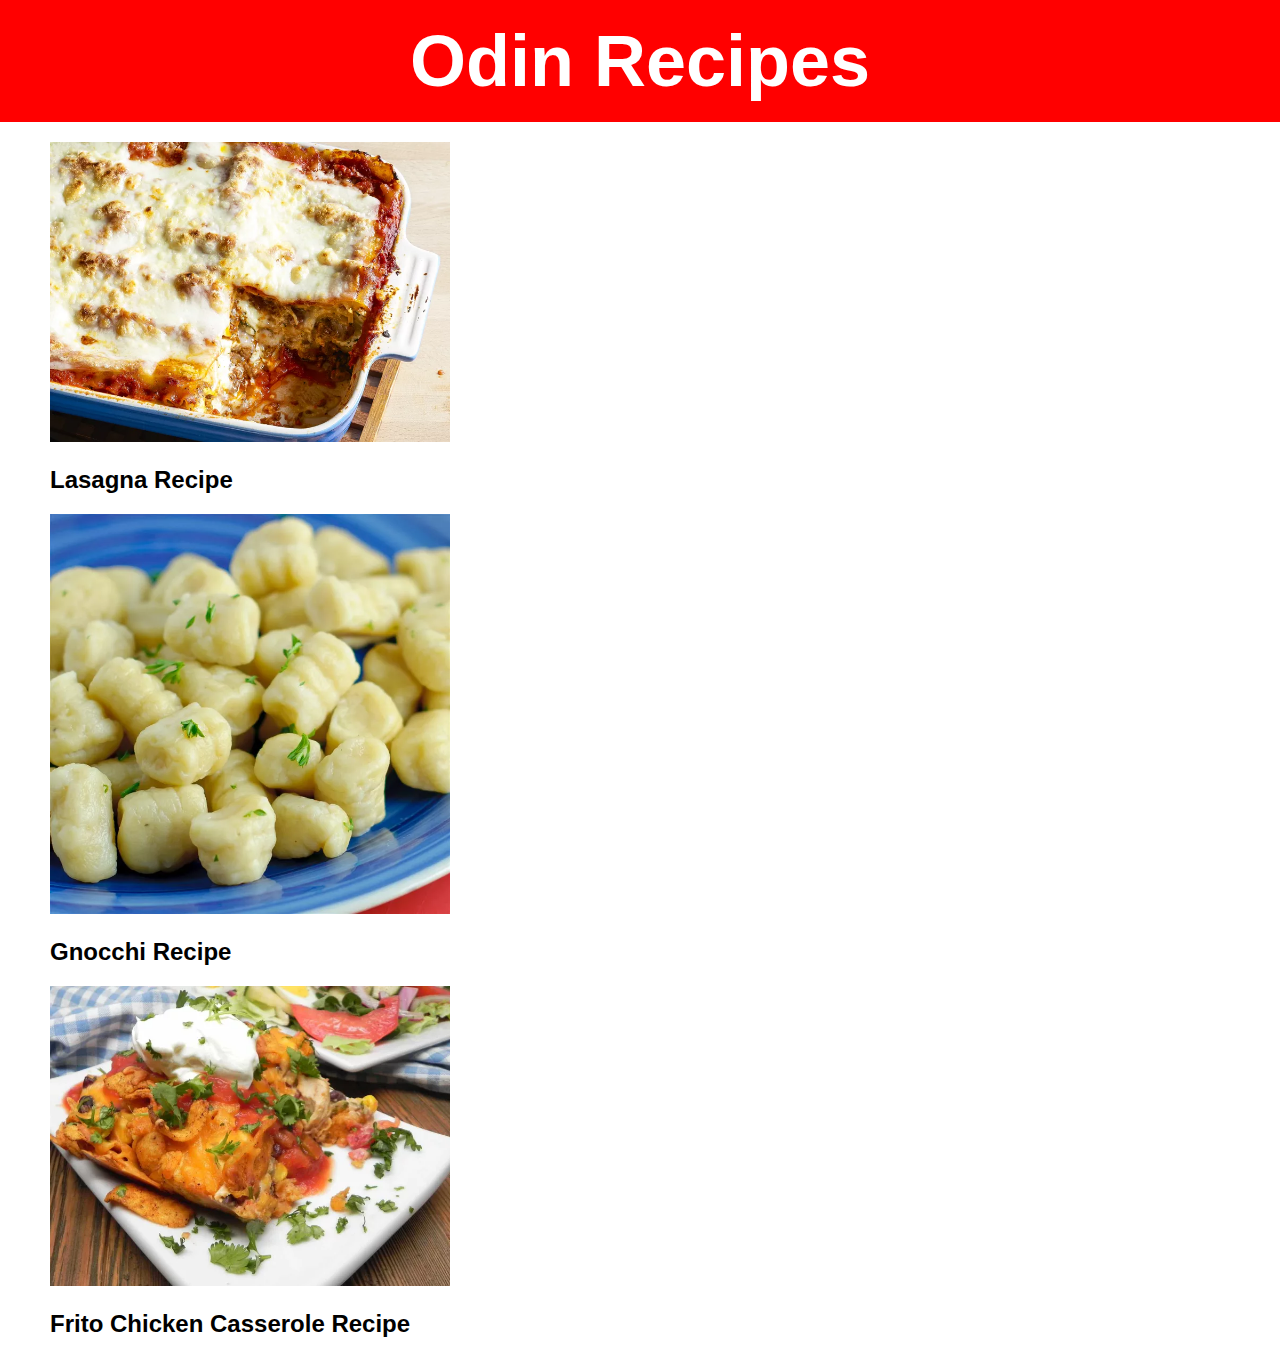
<file: index.html>
<!DOCTYPE html>
<html>
    <head>
        <meta charset="utf-8">
        <title>Odin Recipe</title>
        <link rel="stylesheet" href="style.css">
    </head>

    <body>
        <h1 class="main-banner">Odin Recipes</h1>
        <div class="recipes">
            <div class="lasagna">
                <a href="recipes/lasagna.html"><img src="./images/lasagna-finished.webp" alt="Lasagna"></a>
                <h2>Lasagna Recipe</h2>
            </div>

            <div class="gnocchi">
                <a href="recipes/gnocchi.html"><img src="./images/gnocchi.webp" alt="gnocchi"></a>
                <h2>Gnocchi Recipe</h2>
            </div>

            <div class="frito">
                <a href="recipes/frito-chicken-casserole.html"><img src="./images/frito-chicken-casserole.webp" alt="frito chicken casserole"></a>
                <h2>Frito Chicken Casserole Recipe</h2>
            </div>
        </div>
    </body>
</html>
</file>
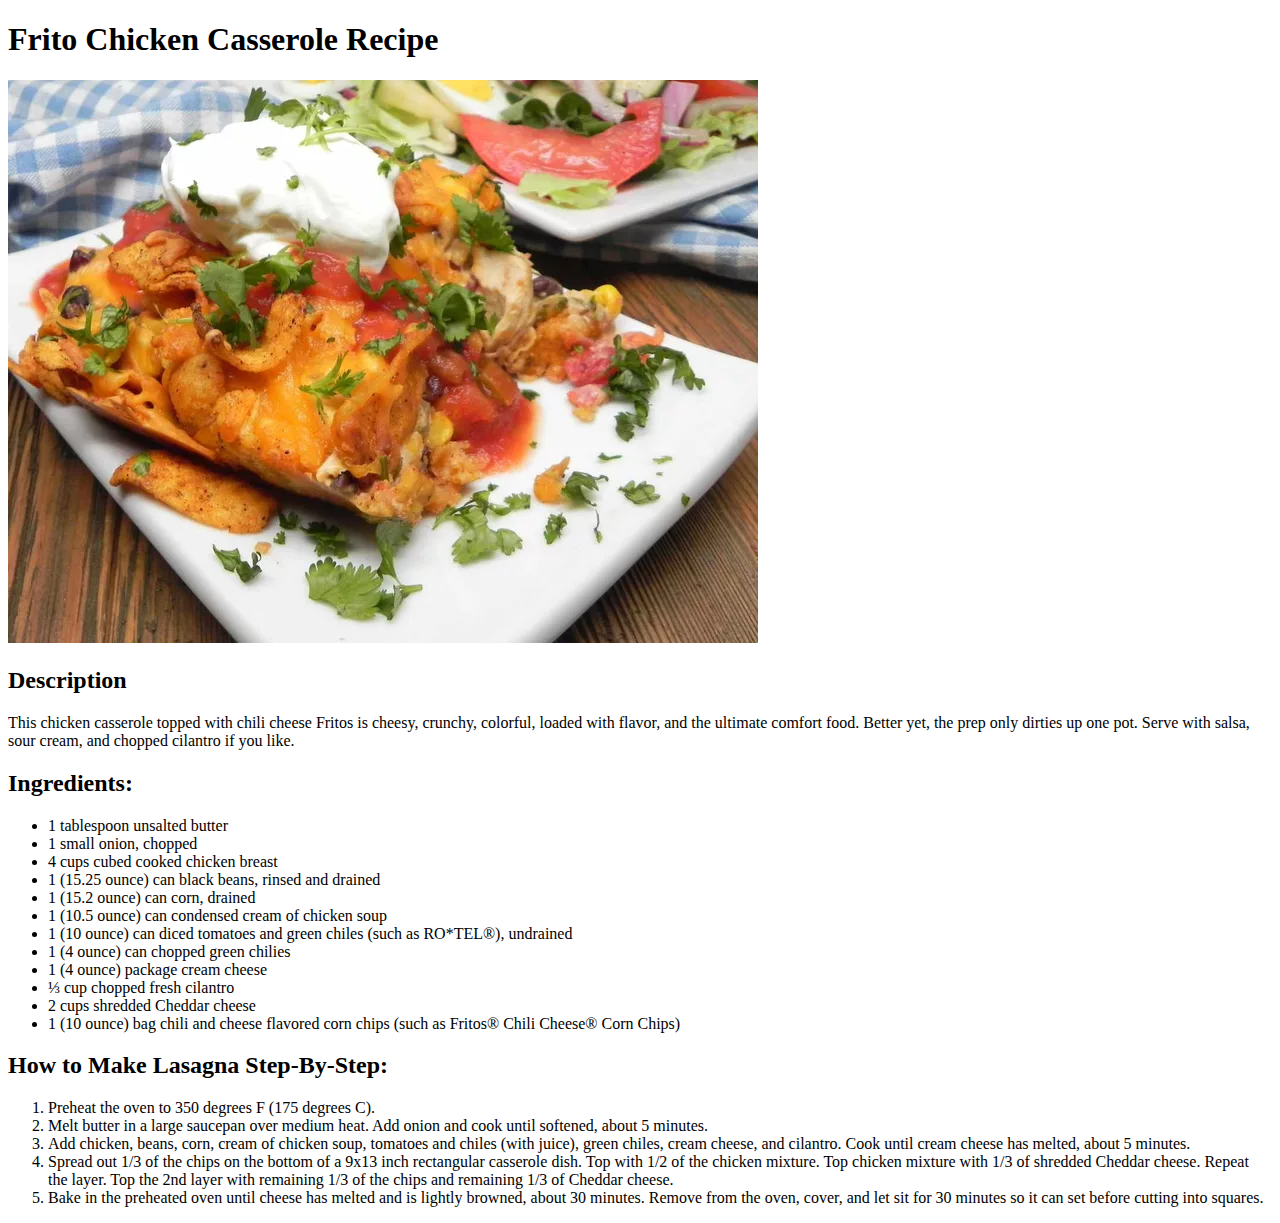
<file: recipes/frito-chicken-casserole.html>
<!DOCTYPE html>
<html>
    <head>
        <meta charset = "utf-8">
        <title>Frito Chicken Casserole Recipe</title>
    </head>
    <body>
        <h1>Frito Chicken Casserole Recipe</h1>
        
        <img src="../images/frito-chicken-casserole.webp" alt="Frito Chicken Casserole">
        <h2>Description</h2>
        <p>This chicken casserole topped with chili cheese Fritos is cheesy, crunchy, colorful, loaded with flavor, and the ultimate comfort food. Better yet, the prep only dirties up one pot. Serve with salsa, sour cream, and chopped cilantro if you like.</p>
        
        <h2>Ingredients:</h2>
        <ul>
            <li>1 tablespoon unsalted butter</li>
            <li>1 small onion, chopped</li>
            <li>4 cups cubed cooked chicken breast</li>
            <li>1 (15.25 ounce) can black beans, rinsed and drained</li>
            <li>1 (15.2 ounce) can corn, drained</li>
            <li>1 (10.5 ounce) can condensed cream of chicken soup</li>
            <li>1 (10 ounce) can diced tomatoes and green chiles (such as RO*TEL®), undrained</li>
            <li>1 (4 ounce) can chopped green chilies</li>
            <li>1 (4 ounce) package cream cheese</li>
            <li>⅓ cup chopped fresh cilantro</li>
            <li>2 cups shredded Cheddar cheese</li>
            <li>1 (10 ounce) bag chili and cheese flavored corn chips (such as Fritos® Chili Cheese® Corn Chips)</li>
        </ul>

        <h2>How to Make Lasagna Step-By-Step:</h2>
        <ol>
            <li> Preheat the oven to 350 degrees F (175 degrees C).</li>
            <li> Melt butter in a large saucepan over medium heat. Add onion and cook until softened, about 5 minutes.</li>
            <li> Add chicken, beans, corn, cream of chicken soup, tomatoes and chiles (with juice), green chiles, cream cheese, and cilantro. Cook until cream cheese has melted, about 5 minutes.</li>
            <li> Spread out 1/3 of the chips on the bottom of a 9x13 inch rectangular casserole dish. Top with 1/2 of the chicken mixture. Top chicken mixture with 1/3 of shredded Cheddar cheese. Repeat the layer. Top the 2nd layer with remaining 1/3 of the chips and remaining 1/3 of Cheddar cheese.</li>
            <li> Bake in the preheated oven until cheese has melted and is lightly browned, about 30 minutes. Remove from the oven, cover, and let sit for 30 minutes so it can set before cutting into squares.</li>
        </ol>
    </body>
</html>
</file>
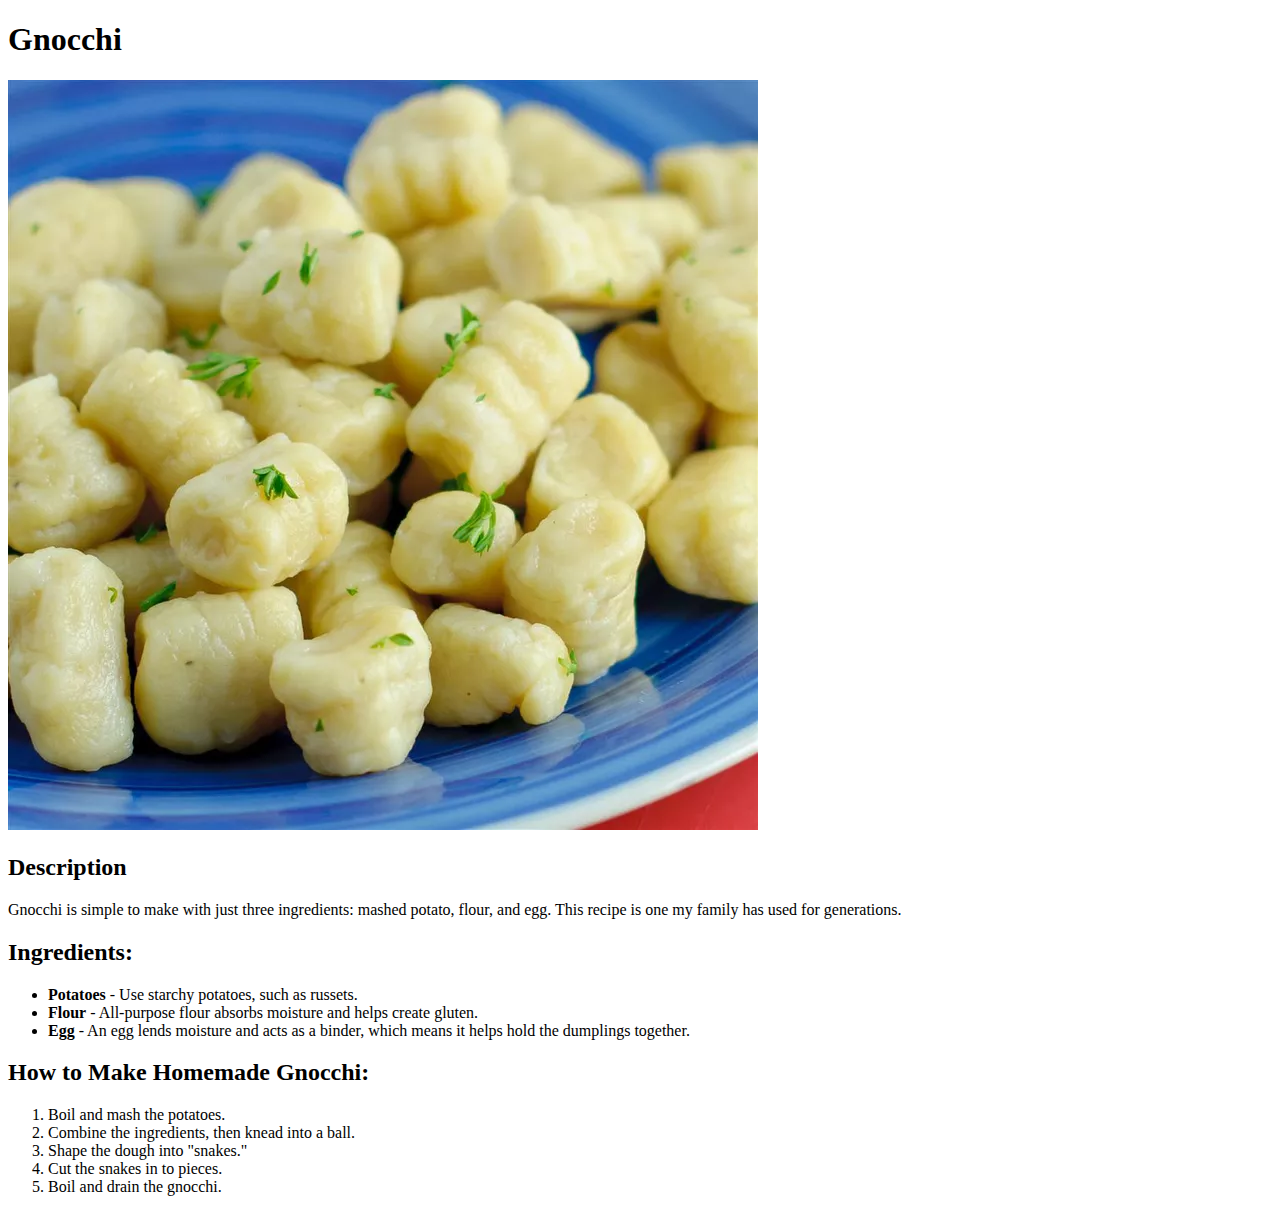
<file: recipes/gnocchi.html>
<!DOCTYPE html>
<html>
    <head>
        <meta charset = "utf-8">
        <title>Gnocchi Recipe</title>
    </head>
    <body>
        <h1>Gnocchi</h1>
        
        <img src="../images/gnocchi.webp" alt="Gnocchi">
        <h2>Description</h2>
        <p>Gnocchi is simple to make with just three ingredients: mashed potato, flour, and egg. This recipe is one my family has used for generations.</p>
        
        <h2>Ingredients:</h2>
        <ul>
            <li><strong>Potatoes</strong> - Use starchy potatoes, such as russets.</li>
            <li><strong>Flour</strong> - All-purpose flour absorbs moisture and helps create gluten.</li>
            <li><strong>Egg</strong> - An egg lends moisture and acts as a binder, which means it helps hold the dumplings together.</li>
        </ul>

        <h2>How to Make Homemade Gnocchi:</h2>
        <ol>
            <li>Boil and mash the potatoes.</li>
            <li>Combine the ingredients, then knead into a ball.</li>
            <li>Shape the dough into "snakes."</li>
            <li>Cut the snakes in to pieces.</li>
            <li>Boil and drain the gnocchi.</li>
        </ol>
    </body>
</html>
</file>
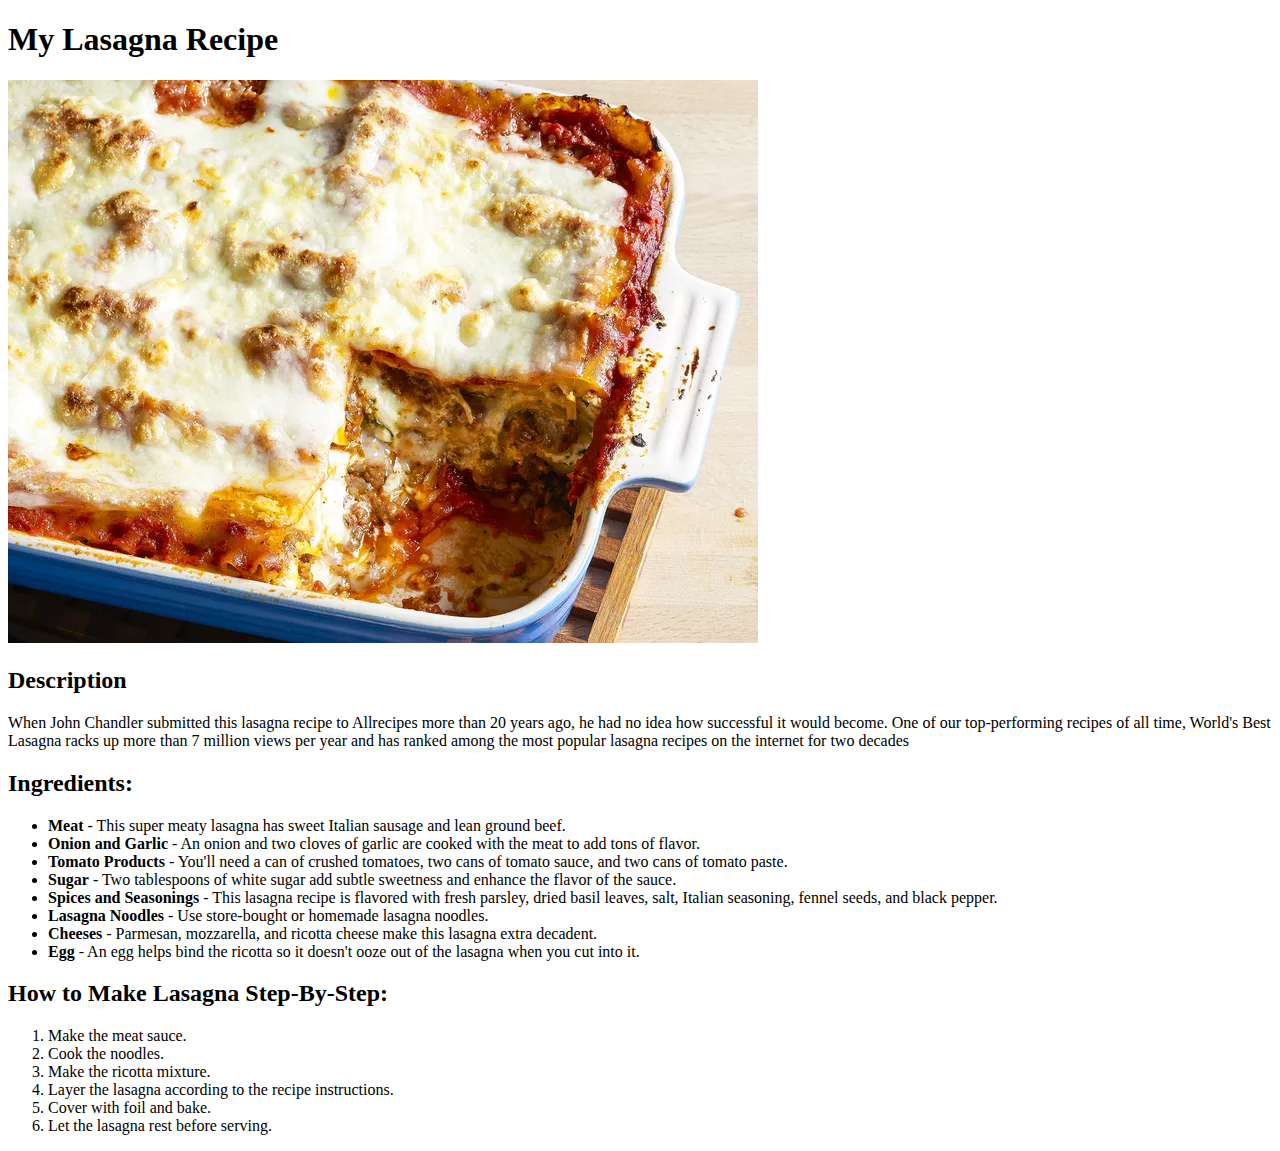
<file: recipes/lasagna.html>
<!DOCTYPE html>
<html>
    <head>
        <meta charset = "utf-8">
        <title>Lasagna Recipe</title>
    </head>
    <body>
        <h1>My Lasagna Recipe</h1>
        
        <img src="../images/lasagna-finished.webp" alt="Lasagna">
        <h2>Description</h2>
        <p>When John Chandler submitted this lasagna recipe to Allrecipes more than 20 years ago, he had no idea how successful it would become. One of our top-performing recipes of all time, World's Best Lasagna racks up more than 7 million views per year and has ranked among the most popular lasagna recipes on the internet for two decades</p>
        
        <h2>Ingredients:</h2>
        <ul>
            <li><strong>Meat</strong> - This super meaty lasagna has sweet Italian sausage and lean ground beef. </li>
            <li><strong>Onion and Garlic</strong> - An onion and two cloves of garlic are cooked with the meat to add tons of flavor.</li>
            <li><strong>Tomato Products</strong> - You'll need a can of crushed tomatoes, two cans of tomato sauce, and two cans of tomato paste.</li>
            <li><strong>Sugar</strong> - Two tablespoons of white sugar add subtle sweetness and enhance the flavor of the sauce.</li>
            <li><strong>Spices and Seasonings</strong> - This lasagna recipe is flavored with fresh parsley, dried basil leaves, salt, Italian seasoning, fennel seeds, and black pepper.</li>
            <li><strong>Lasagna Noodles</strong> - Use store-bought or homemade lasagna noodles.</li>
            <li><strong>Cheeses</strong> - Parmesan, mozzarella, and ricotta cheese make this lasagna extra decadent.</li>
            <li><strong>Egg</strong> - An egg helps bind the ricotta so it doesn't ooze out of the lasagna when you cut into it.</li>
        </ul>

        <h2>How to Make Lasagna Step-By-Step:</h2>
        <ol>
            <li> Make the meat sauce.</li>
            <li> Cook the noodles.</li>
            <li> Make the ricotta mixture.</li>
            <li> Layer the lasagna according to the recipe instructions.</li>
            <li> Cover with foil and bake.</li>
            <li> Let the lasagna rest before serving.</li>
        </ol>
    </body>
</html>
</file>
<file: style.css>
* {
    font-family: Verdana, Geneva, Tahoma, sans-serif;
}

body{
    margin: 0;
}

.main-banner{
    font-size: 72px;
    color: white;
    background-color: red;
    text-align: center;
    padding: 20px;
    margin: 0;
}

.recipes{
    margin: 20px 50px;
    flex-direction: column;
}

.recipes img{
    width: 400px;
    height: auto;
}
</file>
